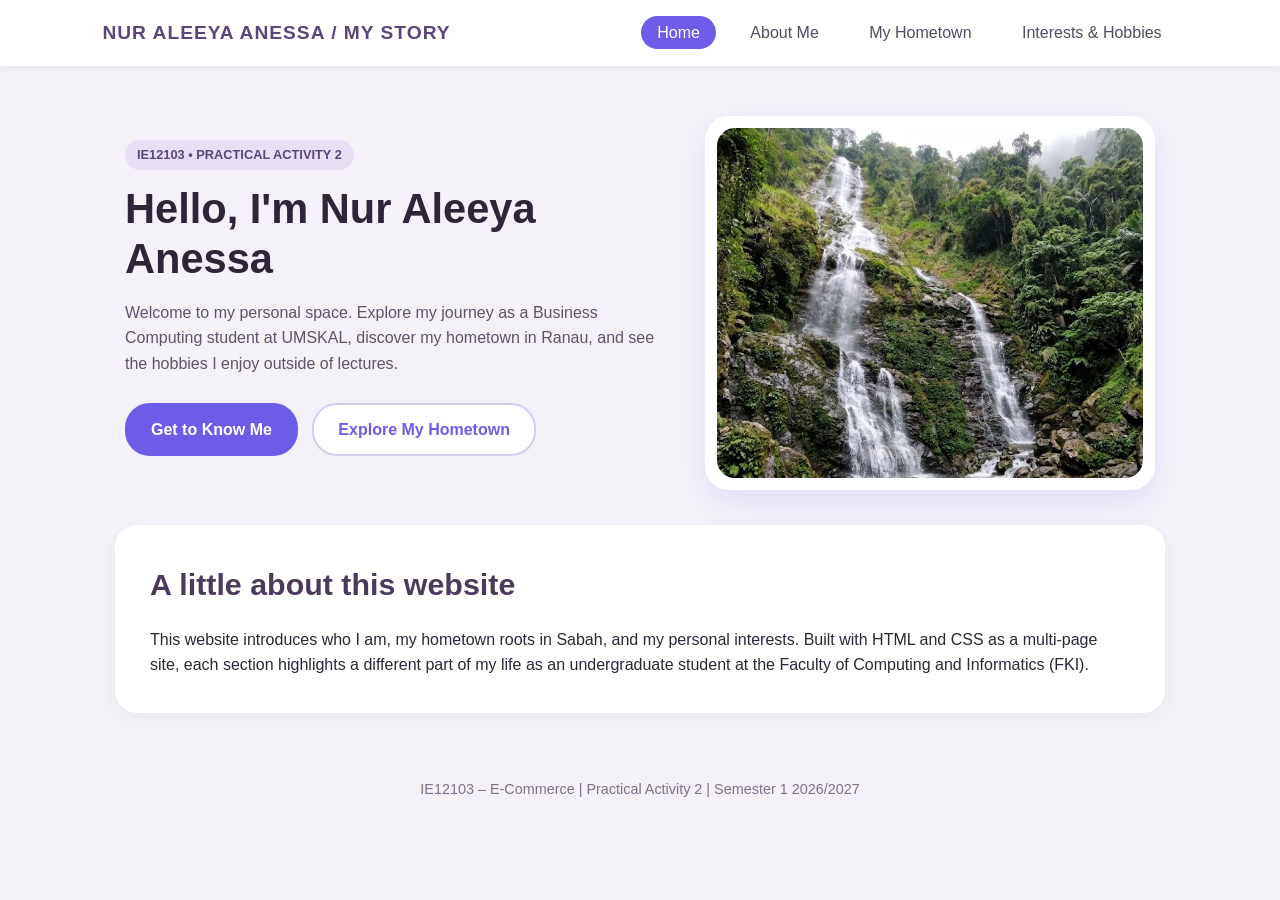
<file: index.html>
<!DOCTYPE html>
<html lang="en">
<head>
    <meta charset="UTF-8">
    <meta name="viewport" content="width=device-width, initial-scale=1.0">
    <title>Home | Nur Aleeya Anessa</title>
    <link rel="stylesheet" href="style.css">
</head>
<body>
    <header>
        <div class="logo">NUR ALEEYA ANESSA / MY STORY</div>
        <nav>
            <a href="index.html" class="active">Home</a>
            <a href="about.html">About Me</a>
            <a href="hometown.html">My Hometown</a>
            <a href="hobbies.html">Interests & Hobbies</a>
        </nav>
    </header>

    <section class="hero-split">
        <div class="hero-text">
            <span class="hero-tag">IE12103 • PRACTICAL ACTIVITY 2</span>
            <h1>Hello, I'm Nur Aleeya Anessa</h1>
            <p>Welcome to my personal space. Explore my journey as a Business Computing student at UMSKAL, discover my hometown in Ranau, and see the hobbies I enjoy outside of lectures.</p>
            <div>
                <a href="about.html" class="btn">Get to Know Me</a>
                <a href="hometown.html" class="btn btn-outline">Explore My Hometown</a>
            </div>
        </div>
        <div class="hero-image-card">
            <img src="hero-bg.jpeg" alt="Featured Photo">
        </div>
    </section>

    <div class="container">
        <h2>A little about this website</h2>
        <p>This website introduces who I am, my hometown roots in Sabah, and my personal interests. Built with HTML and CSS as a multi-page site, each section highlights a different part of my life as an undergraduate student at the Faculty of Computing and Informatics (FKI).</p>
    </div>

    <footer>
        <p>IE12103 – E-Commerce | Practical Activity 2 | Semester 1 2026/2027</p>
    </footer>
</body>
</html>
</file>
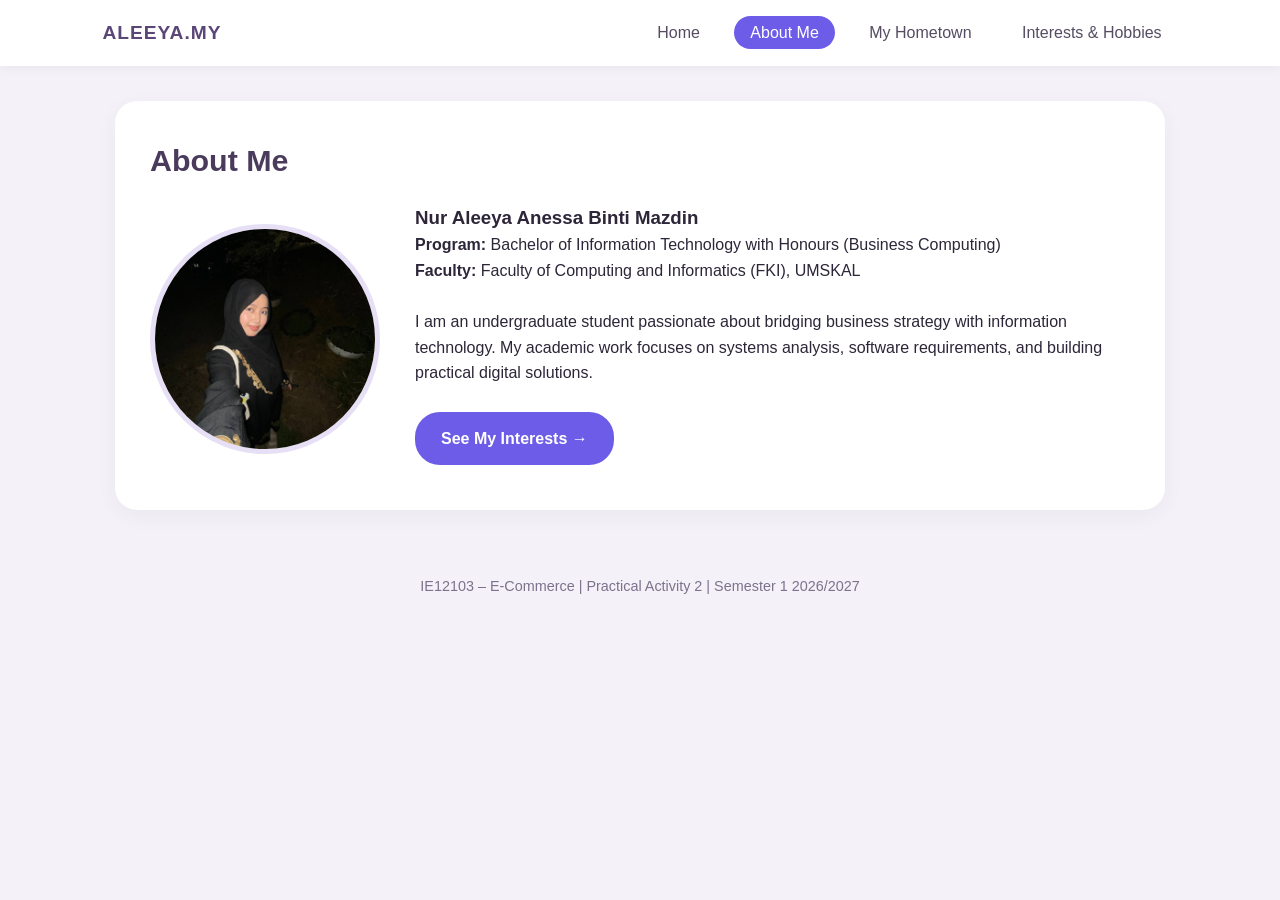
<file: about.html>
<!DOCTYPE html>
<html lang="en">
<head>
    <meta charset="UTF-8">
    <meta name="viewport" content="width=device-width, initial-scale=1.0">
    <title>About Me | Nur Aleeya Anessa</title>
    <link rel="stylesheet" href="style.css">
</head>
<body>
    <header>
        <div class="logo">ALEEYA.MY</div>
        <nav>
            <a href="index.html">Home</a>
            <a href="about.html" class="active">About Me</a>
            <a href="hometown.html">My Hometown</a>
            <a href="hobbies.html">Interests & Hobbies</a>
        </nav>
    </header>

    <div class="container">
        <h2>About Me</h2>
        <div class="profile-section">
            <img src="my-photo.jpg" alt="Photo of Nur Aleeya Anessa" class="profile-img">
            <div style="flex: 1; min-width: 260px;">
                <h3>Nur Aleeya Anessa Binti Mazdin</h3>
                <p><strong>Program:</strong> Bachelor of Information Technology with Honours (Business Computing)</p>
                <p><strong>Faculty:</strong> Faculty of Computing and Informatics (FKI), UMSKAL</p>
                <br>
                <p>I am an undergraduate student passionate about bridging business strategy with information technology. My academic work focuses on systems analysis, software requirements, and building practical digital solutions.</p>
                <br>
                <a href="hobbies.html" class="btn">See My Interests &rarr;</a>
            </div>
        </div>
    </div>

    <footer>
        <p>IE12103 – E-Commerce | Practical Activity 2 | Semester 1 2026/2027</p>
    </footer>
</body>
</html>
</file>
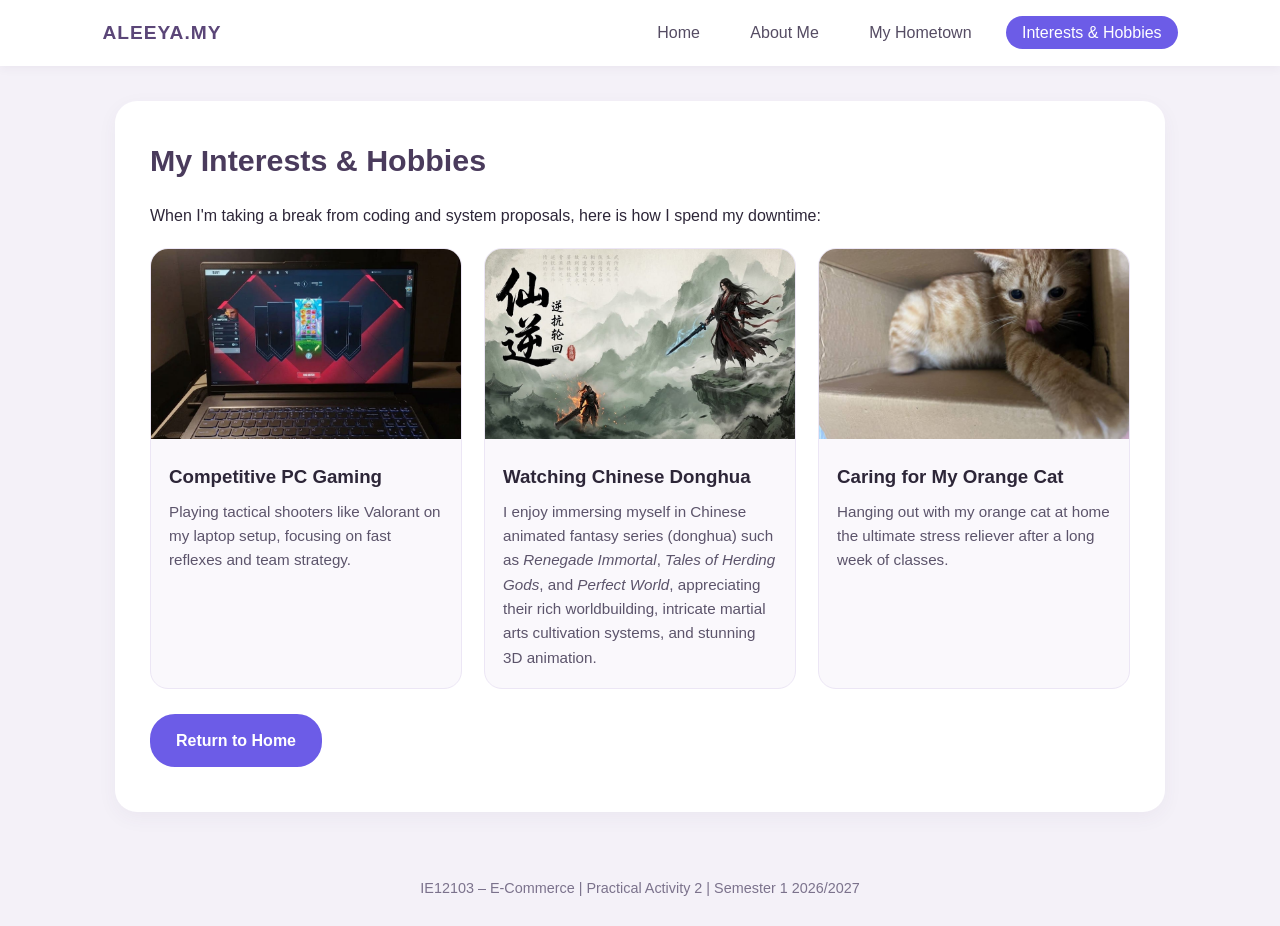
<file: hobbies.html>
<!DOCTYPE html>
<html lang="en">
<head>
    <meta charset="UTF-8">
    <meta name="viewport" content="width=device-width, initial-scale=1.0">
    <title>Interests & Hobbies | Nur Aleeya Anessa</title>
    <link rel="stylesheet" href="style.css">
</head>
<body>
    <header>
        <div class="logo">ALEEYA.MY</div>
        <nav>
            <a href="index.html">Home</a>
            <a href="about.html">About Me</a>
            <a href="hometown.html">My Hometown</a>
            <a href="hobbies.html" class="active">Interests & Hobbies</a>
        </nav>
    </header>

    <div class="container">
        <h2>My Interests & Hobbies</h2>
        <p>When I'm taking a break from coding and system proposals, here is how I spend my downtime:</p>

        <div class="card-grid">
            <div class="card">
                <img src="hobby-gaming.jpeg" alt="PC Gaming Setup">
                <h3>Competitive PC Gaming</h3>
                <p>Playing tactical shooters like Valorant on my laptop setup, focusing on fast reflexes and team strategy.</p>
            </div>
            <div class="card">
                <img src="hobby-books.jpeg" alt="Donghua">
                <h3>Watching Chinese Donghua</h3>
                <p>I enjoy immersing myself in Chinese animated fantasy series (donghua) such as <em>Renegade Immortal</em>, <em>Tales of Herding Gods</em>, and <em>Perfect World</em>, appreciating their rich worldbuilding, intricate martial arts cultivation systems, and stunning 3D animation.</p>
            </div>
            <div class="card">
                <img src="hobby-cat.jpeg" alt="Orange Cat">
                <h3>Caring for My Orange Cat</h3>
                <p>Hanging out with my orange cat at home the ultimate stress reliever after a long week of classes.</p>
            </div>
        </div>

        <div style="margin-top: 25px;">
            <a href="index.html" class="btn">Return to Home</a>
        </div>
    </div>

    <footer>
        <p>IE12103 – E-Commerce | Practical Activity 2 | Semester 1 2026/2027</p>
    </footer>
</body>
</html>
</file>
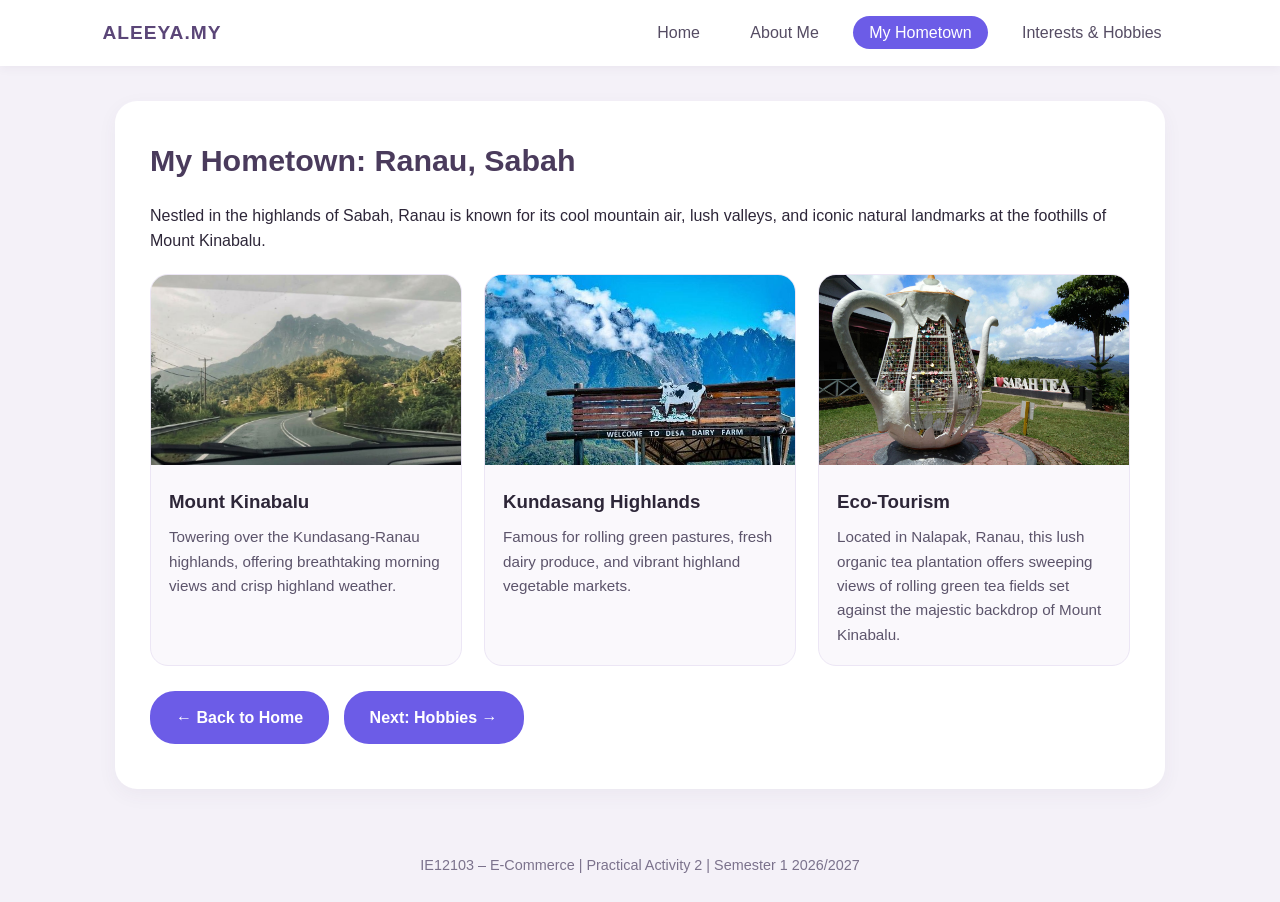
<file: hometown.html>
<!DOCTYPE html>
<html lang="en">
<head>
    <meta charset="UTF-8">
    <meta name="viewport" content="width=device-width, initial-scale=1.0">
    <title>My Hometown | Nur Aleeya Anessa</title>
    <link rel="stylesheet" href="style.css">
</head>
<body>
    <header>
        <div class="logo">ALEEYA.MY</div>
        <nav>
            <a href="index.html">Home</a>
            <a href="about.html">About Me</a>
            <a href="hometown.html" class="active">My Hometown</a>
            <a href="hobbies.html">Interests & Hobbies</a>
        </nav>
    </header>

    <div class="container">
        <h2>My Hometown: Ranau, Sabah</h2>
        <p>Nestled in the highlands of Sabah, Ranau is known for its cool mountain air, lush valleys, and iconic natural landmarks at the foothills of Mount Kinabalu.</p>

        <div class="card-grid">
            <div class="card">
                <img src="hometown1.jpeg" alt="Mount Kinabalu View">
                <h3>Mount Kinabalu</h3>
                <p>Towering over the Kundasang-Ranau highlands, offering breathtaking morning views and crisp highland weather.</p>
            </div>
            <div class="card">
                <img src="hometown2.jpg" alt="Desa Dairy Farm">
                <h3>Kundasang Highlands</h3>
                <p>Famous for rolling green pastures, fresh dairy produce, and vibrant highland vegetable markets.</p>
            </div>
            <div class="card">
                <img src="hometown3.jpg" alt="Sabah Tea Ranau">
                <h3>Eco-Tourism</h3>
                <p>Located in Nalapak, Ranau, this lush organic tea plantation offers sweeping views of rolling green tea fields set against the majestic backdrop of Mount Kinabalu.</p>
            </div>
        </div>

        <div style="margin-top: 25px;">
            <a href="index.html" class="btn">&larr; Back to Home</a>
            <a href="hobbies.html" class="btn">Next: Hobbies &rarr;</a>
        </div>
    </div>

    <footer>
        <p>IE12103 – E-Commerce | Practical Activity 2 | Semester 1 2026/2027</p>
    </footer>
</body>
</html>
</file>
<file: style.css>
* {
    margin: 0;
    padding: 0;
    box-sizing: border-box;
    font-family: 'Segoe UI', Tahoma, Geneva, Verdana, sans-serif;
}

body {
    background-color: #f4f1f8; /* Soft taro/lavender background */
    color: #2d2638;
    line-height: 1.6;
}

header {
    background-color: #ffffff;
    padding: 1.1rem 8%;
    display: flex;
    justify-content: space-between;
    align-items: center;
    box-shadow: 0 2px 10px rgba(74, 59, 92, 0.06);
    position: sticky;
    top: 0;
    z-index: 100;
}

.logo {
    color: #5b4678;
    font-size: 1.2rem;
    font-weight: 800;
    letter-spacing: 1px;
}

nav a {
    color: #554c63;
    text-decoration: none;
    margin-left: 14px;
    padding: 8px 16px;
    border-radius: 20px;
    font-weight: 500;
    transition: 0.3s;
}

nav a:hover, nav a.active {
    background-color: #6c5ce7;
    color: #ffffff;
}

.hero-split {
    max-width: 1080px;
    margin: 50px auto 30px;
    padding: 0 25px;
    display: flex;
    align-items: center;
    gap: 45px;
    flex-wrap: wrap;
}

.hero-text {
    flex: 1;
    min-width: 300px;
}

.hero-tag {
    background-color: #e6dff5;
    color: #5b4678;
    padding: 5px 12px;
    border-radius: 15px;
    font-size: 0.8rem;
    font-weight: 700;
    display: inline-block;
    margin-bottom: 14px;
}

.hero-text h1 {
    font-size: 2.6rem;
    color: #2d2638;
    line-height: 1.2;
    margin-bottom: 16px;
}

.hero-text p {
    color: #5c546b;
    margin-bottom: 26px;
}

.hero-image-card {
    flex: 1;
    min-width: 300px;
    max-width: 450px;
    background: #ffffff;
    padding: 12px;
    border-radius: 24px;
    box-shadow: 0 12px 28px rgba(108, 92, 231, 0.12);
}

.hero-image-card img {
    width: 100%;
    height: 350px;
    object-fit: cover;
    border-radius: 18px;
    display: block;
}

.btn {
    display: inline-block;
    background-color: #6c5ce7;
    color: #ffffff;
    padding: 12px 24px;
    text-decoration: none;
    border-radius: 25px;
    font-weight: 600;
    margin-right: 10px;
    margin-bottom: 10px;
    border: 2px solid #6c5ce7;
    transition: 0.3s;
}

.btn:hover {
    background-color: #5649c0;
    border-color: #5649c0;
}

.btn-outline {
    background-color: #ffffff;
    color: #6c5ce7;
    border: 2px solid #d6ccf0;
}

.btn-outline:hover {
    border-color: #6c5ce7;
}

.container {
    max-width: 1050px;
    margin: 35px auto;
    padding: 35px;
    background-color: #ffffff;
    border-radius: 22px;
    box-shadow: 0 6px 20px rgba(74, 59, 92, 0.05);
}

h2 {
    color: #4a3b5c;
    font-size: 1.9rem;
    margin-bottom: 18px;
}

.profile-section {
    display: flex;
    gap: 35px;
    align-items: center;
    flex-wrap: wrap;
}

.profile-img {
    width: 230px;
    height: 230px;
    object-fit: cover;
    border-radius: 50%;
    border: 5px solid #e6dff5;
}

.card-grid {
    display: grid;
    grid-template-columns: repeat(auto-fit, minmax(280px, 1fr));
    gap: 22px;
    margin-top: 20px;
}

.card {
    background: #faf8fc;
    border: 1px solid #ece6f5;
    border-radius: 18px;
    overflow: hidden;
    padding-bottom: 18px;
}

.card img {
    width: 100%;
    height: 190px;
    object-fit: cover;
}

.card h3 {
    margin: 15px 18px 8px;
    color: #2d2638;
}

.card p {
    margin: 0 18px;
    font-size: 0.95rem;
    color: #5c546b;
}

footer {
    text-align: center;
    padding: 25px;
    color: #7b728c;
    margin-top: 40px;
    font-size: 0.9rem;
}
</file>
